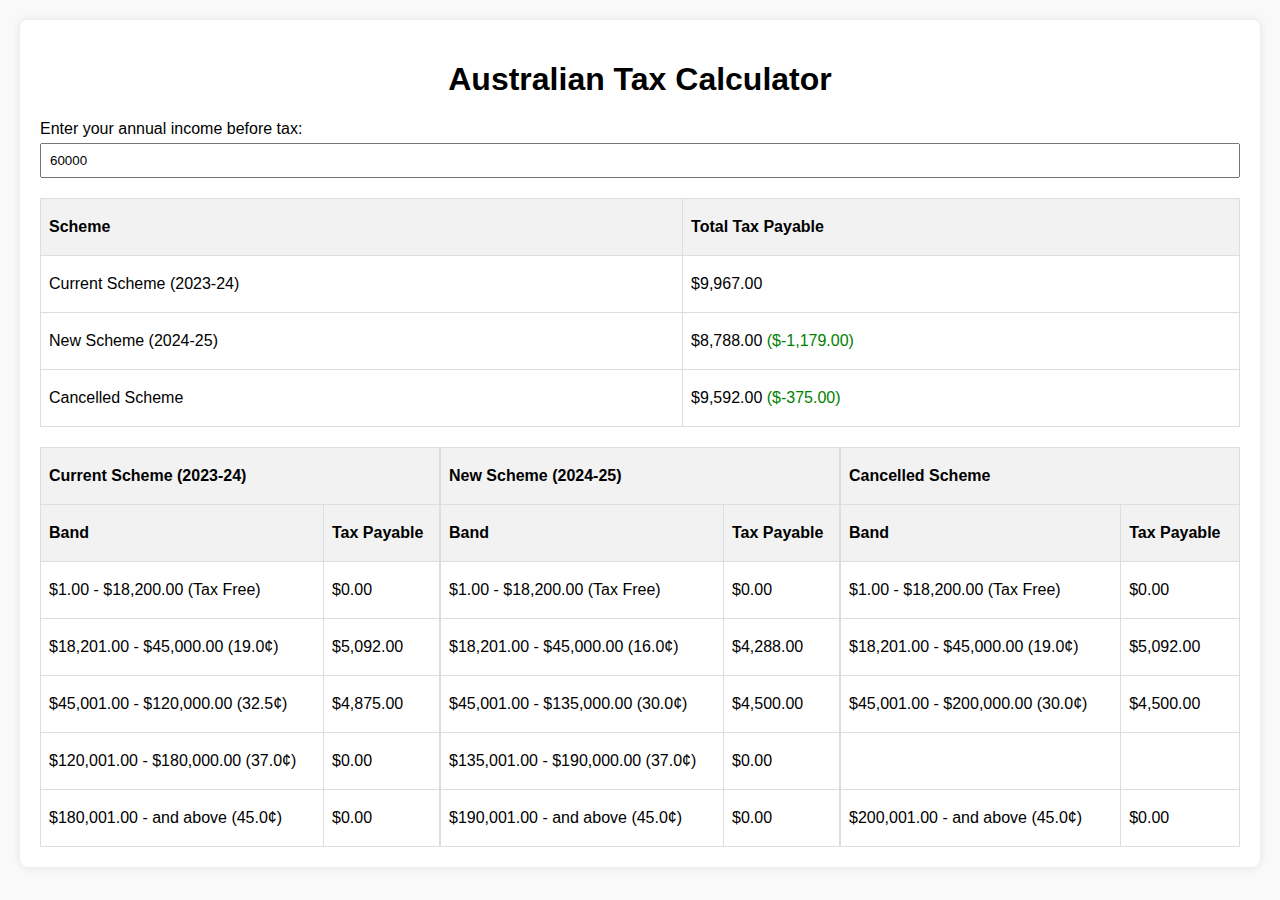
<file: index.html>
<!doctype html>
<html lang="en">
<head>
    <meta charset="UTF-8" />
    <meta name="viewport" content="width=device-width, initial-scale=1.0" />
    <title>Australian Tax Calculator</title>
    <style>
        body {
            font-family: Arial, sans-serif;
            margin: 0;
            padding: 20px;
            background-color: #f9f9f9;
        }
        h1 {
            text-align: center;
        }
        .container {
            max-width: 1200px;
            padding: 20px;
            margin: auto;
            background: white;
            border-radius: 8px;
            box-shadow: 0 0 10px rgba(0, 0, 0, 0.1);
        }
        .form-group {
            margin-bottom: 15px;
        }
        .form-group label {
            display: block;
            margin-bottom: 5px;
        }
        .form-group input {
            width: 100%;
            padding: 8px;
            box-sizing: border-box;
        }
        .flex-container {
            display: flex;
            flex-wrap: wrap;
            justify-content: space-between;
        }
        .flex-item {
            flex: 1;
            padding: 10px;
            min-width: 280px;
            box-sizing: border-box;
        }
        table {
            width: 100%;
            border-collapse: collapse;
            margin-top: 20px;
        }
        table, th, td {
            border: 1px solid #ddd;
        }
        th, td {
            padding: 8px;
            text-align: left;
            height: 40px;
        }
        th {
            background-color: #f2f2f2;
        }
        .difference-positive {
            color: red;
        }
        .difference-negative {
            color: green;
        }
    </style>
</head>
<body>
    <div class="container">
        <h1>Australian Tax Calculator</h1>
        <div class="form-group">
            <label for="income">Enter your annual income before tax:</label>
            <input type="number" id="income" placeholder="e.g., 60000" value="60000" oninput="updateTax()">
        </div>
        <table id="totalsTable">
            <thead>
                <tr>
                    <th>Scheme</th>
                    <th>Total Tax Payable</th>
                </tr>
            </thead>
            <tbody id="totalsBody"></tbody>
        </table>
        <div id="resultsContainer" class="flex-container"></div>
    </div>
    <script>
        const schemes = [
            {
                name: "Current Scheme (2023-24)",
                bands: [
                    [1, 18200, 0],
                    [18201, 45000, 0.19],
                    [45001, 120000, 0.325],
                    [120001, 180000, 0.37],
                    [180001, Infinity, 0.45]
                ]
            },
            {
                name: "New Scheme (2024-25)",
                bands: [
                    [1, 18200, 0],
                    [18201, 45000, 0.16],
                    [45001, 135000, 0.30],
                    [135001, 190000, 0.37],
                    [190001, Infinity, 0.45]
                ]
            },
            {
                name: "Cancelled Scheme",
                bands: [
                    [1, 18200, 0],
                    [18201, 45000, 0.19],
                    [45001, 200000, 0.30],
                    [],
                    [200001, Infinity, 0.45]
                ]
            }
        ];

        document.addEventListener("DOMContentLoaded", () => {
            generateTables();
            updateTax();
        });

        function generateTables() {
            const resultsContainer = document.getElementById("resultsContainer");
            resultsContainer.innerHTML = "";

            schemes.forEach((scheme, index) => {
                const table = document.createElement("table");
                table.id = `resultsTable${index + 1}`;
                table.classList.add("flex-item");

                const thead = `
                    <thead>
                        <tr>
                            <th colspan="2">${scheme.name}</th>
                        </tr>
                        <tr>
                            <th>Band</th>
                            <th>Tax Payable</th>
                        </tr>
                    </thead>
                `;

                const tbody = document.createElement("tbody");
                tbody.id = `resultsBody${index + 1}`;

                table.innerHTML = thead;
                table.appendChild(tbody);
                resultsContainer.appendChild(table);
            });
        }

        function updateTax() {
            const income = parseFloat(document.getElementById("income").value);
            const isValidIncome = !isNaN(income) && income > 0;

            const totalsBody = document.getElementById("totalsBody");
            totalsBody.innerHTML = "";

            const currentSchemeTotal = isValidIncome ? calculateTotalTax(income, schemes[0].bands) : 0;

            schemes.forEach((scheme, index) => {
                const taxDetails = isValidIncome ? calculateTax(income, scheme.bands) : initializeZeroTax(scheme.bands);

                const totalTax = taxDetails.reduce((total, band) => total + (band ? band.taxPayable : 0), 0);
                const resultsBody = document.getElementById(`resultsBody${index + 1}`);
                resultsBody.innerHTML = "";

                taxDetails.forEach(band => {
                    const row = document.createElement("tr");
                    if (band) {
                        const bandCell = document.createElement("td");
                        const taxCell = document.createElement("td");

                        const cents = band.rate <= 0 ? "(Tax Free)" : ` (${(band.rate * 100).toFixed(1)}¢)`;
                        bandCell.innerText = `${band.range} ${cents}`;
                        taxCell.innerText = formatCurrency(band.taxPayable);

                        row.appendChild(bandCell);
                        row.appendChild(taxCell);
                    } else {
                        row.innerHTML = "<td></td><td></td>";
                    }
                    resultsBody.appendChild(row);
                });

                const difference = totalTax - currentSchemeTotal;
                const differenceText = difference > 0 ? ` (+${formatCurrency(difference)})` : difference < 0 ? ` (${formatCurrency(difference)})` : "";
                const differenceClass = difference > 0 ? "difference-positive" : difference < 0 ? "difference-negative" : "";

                const totalRow = document.createElement("tr");
                totalRow.innerHTML = `
                    <td>${scheme.name}</td>
                    <td>${formatCurrency(totalTax)}<span class="${differenceClass}">${differenceText}</span></td>
                `;
                totalsBody.appendChild(totalRow);
            });
        }

        function calculateTax(income, bands) {
            let totalTax = 0;
            return bands.map(band => {
                if (band.length === 0) return null;
                const [start, end, rate] = band;
                if (income < start) return createTaxDetail(start, end, 0, rate);
                
                const taxableIncome = Math.min(income, end) - start + 1;
                const taxPayable = taxableIncome * rate;
                totalTax += taxPayable;
                return createTaxDetail(start, end, taxPayable, rate);
            });
        }

        function calculateTotalTax(income, bands) {
            return bands.reduce((total, band) => {
                if (band.length === 0) return total;
                const [start, end, rate] = band;
                if (income > start) {
                    const taxableIncome = Math.min(income, end) - start + 1;
                    return total + taxableIncome * rate;
                }
                return total;
            }, 0);
        }

        function createTaxDetail(start, end, taxPayable, rate) {
            return {
                range: `${formatCurrency(start)} - ${end === Infinity ? "and above" : formatCurrency(end)}`,
                taxPayable,
                rate
            };
        }

        function initializeZeroTax(bands) {
            return bands.map(band => band.length === 0 ? null : createTaxDetail(band[0], band[1], 0, band[2]));
        }

        function formatCurrency(amount) {
            return `$${amount.toFixed(2).replace(/\d(?=(\d{3})+\.)/g, "$&,")}`;
        }

        function resetResults() {
            for (let i = 1; i <= schemes.length; i++) {
                document.getElementById(`resultsBody${i}`).innerHTML = "";
                document.getElementById(`totalScheme${i}`).innerText = "";
            }
        }
    </script>
</body>
</html>
</file>
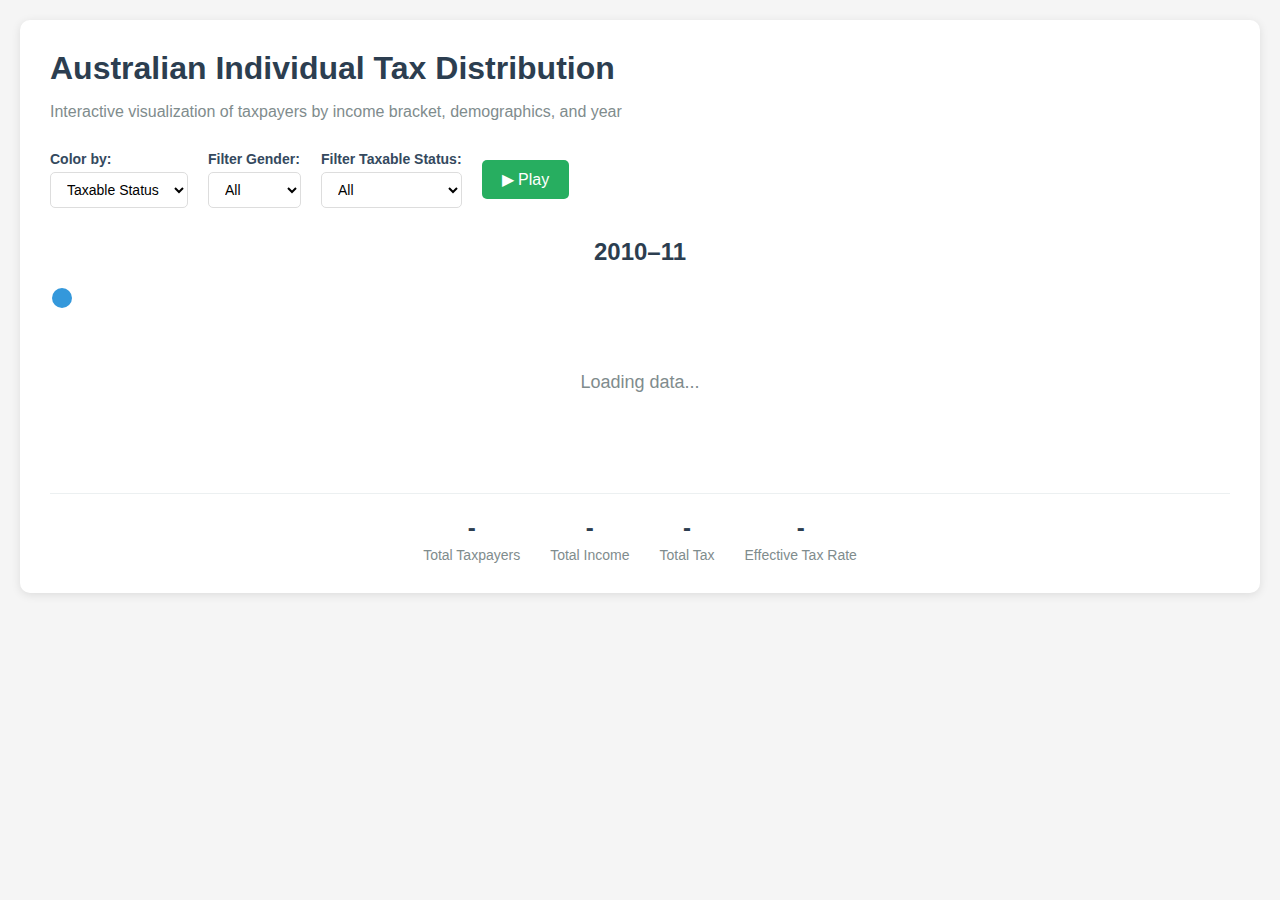
<file: ato_tax_animated_chart.html>
<!DOCTYPE html>
<html lang="en">
<head>
    <meta charset="UTF-8">
    <meta name="viewport" content="width=device-width, initial-scale=1.0">
    <title>Australian Tax Distribution Animated Chart (2010-2023)</title>
    <script src="https://d3js.org/d3.v7.min.js"></script>
    <style>
        body {
            font-family: -apple-system, BlinkMacSystemFont, "Segoe UI", Roboto, sans-serif;
            margin: 0;
            padding: 20px;
            background-color: #f5f5f5;
        }
        
        .container {
            max-width: 1400px;
            margin: 0 auto;
            background: white;
            padding: 30px;
            border-radius: 10px;
            box-shadow: 0 2px 10px rgba(0,0,0,0.1);
        }
        
        h1 {
            margin: 0 0 10px 0;
            color: #2c3e50;
        }
        
        .subtitle {
            color: #7f8c8d;
            margin-bottom: 30px;
        }
        
        .controls {
            display: flex;
            gap: 20px;
            margin-bottom: 30px;
            align-items: center;
            flex-wrap: wrap;
        }
        
        .control-group {
            display: flex;
            flex-direction: column;
            gap: 5px;
        }
        
        .control-group label {
            font-size: 14px;
            font-weight: 600;
            color: #34495e;
        }
        
        select {
            padding: 8px 12px;
            border: 1px solid #ddd;
            border-radius: 5px;
            font-size: 14px;
            background: white;
            cursor: pointer;
        }
        
        .year-slider-container {
            flex: 1;
            min-width: 300px;
        }
        
        .year-display {
            font-size: 24px;
            font-weight: bold;
            color: #2c3e50;
            margin-bottom: 10px;
            text-align: center;
        }
        
        .slider {
            width: 100%;
            height: 40px;
            -webkit-appearance: none;
            appearance: none;
            background: transparent;
            outline: none;
            cursor: pointer;
        }
        
        .slider::-webkit-slider-track {
            width: 100%;
            height: 8px;
            background: #ecf0f1;
            border-radius: 4px;
        }
        
        .slider::-webkit-slider-thumb {
            -webkit-appearance: none;
            appearance: none;
            width: 20px;
            height: 20px;
            background: #3498db;
            border-radius: 50%;
            cursor: pointer;
            transition: background 0.2s;
        }
        
        .slider::-webkit-slider-thumb:hover {
            background: #2980b9;
        }
        
        .play-button {
            padding: 10px 20px;
            background: #27ae60;
            color: white;
            border: none;
            border-radius: 5px;
            font-size: 16px;
            cursor: pointer;
            transition: background 0.2s;
        }
        
        .play-button:hover {
            background: #229954;
        }
        
        .play-button.playing {
            background: #e74c3c;
        }
        
        .play-button.playing:hover {
            background: #c0392b;
        }
        
        #chart {
            position: relative;
            width: 100%;
            height: 600px;
            overflow: hidden;
        }
        
        .axis {
            font-size: 12px;
        }
        
        .axis-title {
            font-size: 14px;
            font-weight: 600;
        }
        
        .bar {
            transition: all 0.3s ease;
        }
        
        .tooltip {
            position: absolute;
            padding: 10px;
            background: rgba(0, 0, 0, 0.9);
            color: white;
            border-radius: 5px;
            font-size: 14px;
            pointer-events: none;
            opacity: 0;
            transition: opacity 0.2s;
        }
        
        .legend {
            display: flex;
            flex-wrap: wrap;
            gap: 15px;
            margin-top: 20px;
            justify-content: center;
        }
        
        .legend-item {
            display: flex;
            align-items: center;
            gap: 5px;
            font-size: 14px;
        }
        
        .legend-color {
            width: 20px;
            height: 20px;
            border-radius: 3px;
        }
        
        .stats {
            display: flex;
            gap: 30px;
            margin-top: 30px;
            padding-top: 20px;
            border-top: 1px solid #ecf0f1;
            justify-content: center;
        }
        
        .stat {
            text-align: center;
        }
        
        .stat-value {
            font-size: 24px;
            font-weight: bold;
            color: #2c3e50;
        }
        
        .stat-label {
            font-size: 14px;
            color: #7f8c8d;
            margin-top: 5px;
        }
        
        .loading {
            text-align: center;
            padding: 50px;
            font-size: 18px;
            color: #7f8c8d;
        }
    </style>
</head>
<body>
    <div class="container">
        <h1>Australian Individual Tax Distribution</h1>
        <p class="subtitle">Interactive visualization of taxpayers by income bracket, demographics, and year</p>
        
        <div class="controls">
            <div class="control-group">
                <label for="colorBy">Color by:</label>
                <select id="colorBy">
                    <option value="taxable_status">Taxable Status</option>
                    <option value="sex">Gender</option>
                    <option value="age_range">Age Group</option>
                </select>
            </div>
            
            <div class="control-group">
                <label for="filterSex">Filter Gender:</label>
                <select id="filterSex">
                    <option value="all">All</option>
                    <option value="Female">Female</option>
                    <option value="Male">Male</option>
                </select>
            </div>
            
            <div class="control-group">
                <label for="filterTaxable">Filter Taxable Status:</label>
                <select id="filterTaxable">
                    <option value="all">All</option>
                    <option value="Taxable">Taxable</option>
                    <option value="Non Taxable">Non Taxable</option>
                </select>
            </div>
            
            <button class="play-button" id="playButton">▶ Play</button>
        </div>
        
        <div class="year-slider-container">
            <div class="year-display" id="yearDisplay">2010–11</div>
            <input type="range" class="slider" id="yearSlider" min="0" max="12" value="0" step="1">
        </div>
        
        <div id="loading" class="loading">Loading data...</div>
        <div id="chart" style="display: none;"></div>
        <div id="legend" class="legend"></div>
        
        <div class="stats" id="stats">
            <div class="stat">
                <div class="stat-value" id="totalIndividuals">-</div>
                <div class="stat-label">Total Taxpayers</div>
            </div>
            <div class="stat">
                <div class="stat-value" id="totalIncome">-</div>
                <div class="stat-label">Total Income</div>
            </div>
            <div class="stat">
                <div class="stat-value" id="totalTax">-</div>
                <div class="stat-label">Total Tax</div>
            </div>
            <div class="stat">
                <div class="stat-value" id="effectiveRate">-</div>
                <div class="stat-label">Effective Tax Rate</div>
            </div>
        </div>
    </div>
    
    <div class="tooltip" id="tooltip"></div>

    <script>
        // Chart will be initialized after data loads
        let chart = null;
        let data = null;
        let isPlaying = false;
        let playInterval = null;
        
        // We'll embed the data in the next script tag
    </script>
    
    <!-- Data and main chart code will be embedded here -->
</body>
</html>
</file>
